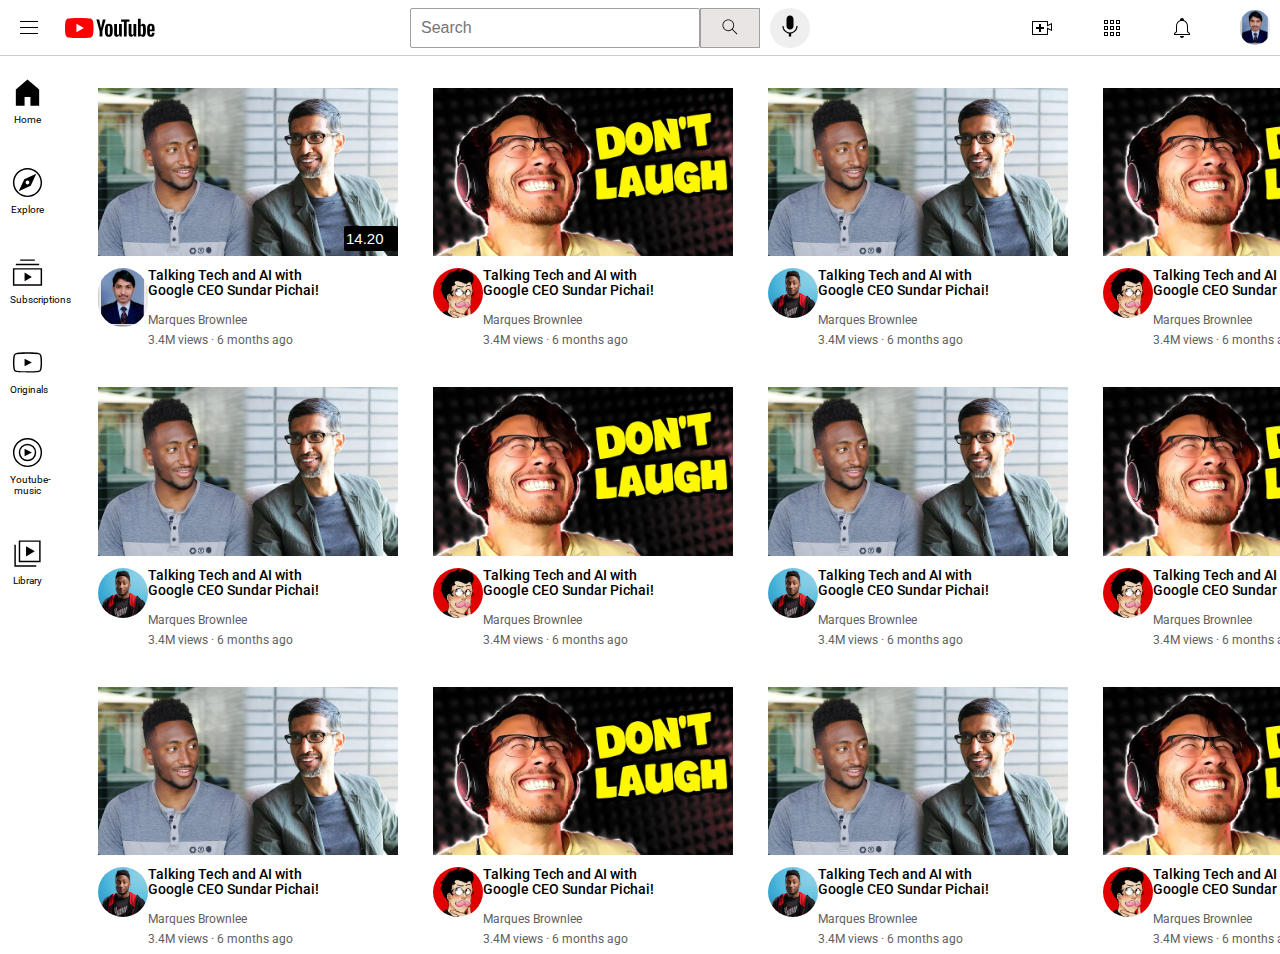
<file: index.html>
<!DOCTYPE html>
<html lang="en">
<head>
    <meta charset="UTF-8">
    <meta http-equiv="X-UA-Compatible" content="IE=edge">
    <meta name="viewport" content="width=device-width, initial-scale=1.0">
    <title>Document</title>

<link rel="preconnect" href="https://fonts.googleapis.com">
<link rel="preconnect" href="https://fonts.gstatic.com" crossorigin>
<link href="https://fonts.googleapis.com/css2?family=Roboto:wght@400;500;700&display=swap" rel="stylesheet">
<link rel="stylesheet" href="Styles/Video.css">
<link rel="stylesheet" href="Styles/Header.css">
   
</head>

<body class="body" style="padding-top: 80px; padding-left: 90px;">

   <div class="Header">
      <div class="Left">
         <img class="Hamb" src="thumbnail\hamburger-menu.svg">
         <img class="Menu" src="thumbnail\youtube-logo.svg">
      </div>

      <div class="Middle">
         <input class="Search-bar" type="text" placeholder="Search">
         <button class="Search-button">
            <img class="Search-image" src="thumbnail/search.svg" alt="">
         </button>
         <button class="Voice-Search">
            <img src="thumbnail/voice-search-icon.svg">
         </button>
      </div>

      <div class="Right">
         <img class="Upload" src="thumbnail/upload.svg">
         <img class="apps" src="thumbnail/youtube-apps.svg">
         <img class="notification" src="thumbnail/notifications.svg">
         <img Class="Profile" src="thumbnail/arphoto-1.jpg">
      </div>
   </div>

   <div class="Sidebar">
   
      <div class="s1">
         <img src="thumbnail/home.svg">
         <p class="T1">Home</p>
      </div>
      <div class="s1">
         <img src="thumbnail/explore.svg">
         <p class="T1">Explore</p>
      </div>
      <div class="s1">
         <img src="thumbnail/subscriptions.svg">
         <p class="T1">Subscriptions</p>
      </div>

      <div class="s1">
         <img src="thumbnail/originals.svg">
         <p class="T1">Originals</p>
      </div>

      <div class="s1">
         <img src="thumbnail/youtube-music.svg">
         <p class="T1">Youtube-music</p>
      </div>
      <div class="s1">
         <img src="thumbnail/library.svg">
         <p class="T1">Library</p>
      </div>
   </div>

   <div class="Maindiv" style="display: grid; grid-template-columns: 1fr 1fr 1fr 1fr; column-gap: 20px; row-gap: 40px;">
   
      <div class="Video-priveiw">
         <div class="Thumbnail-row">
            <img class="thumbnail" src="thumbnail\thumbnail-1.webp">
            <div class="Video-time">14.20</div>
         </div>
         <div class="Video-info-grid">
            <div class="Channel-picture">
               <img class="Profile-Picture" src="thumbnail\arphoto-1.jpg">
            </div>
            <div class="Video-info">
               <P class="Video-Title"> Talking Tech and AI with Google CEO Sundar Pichai!</P>
               <p class="Video-Author">Marques Brownlee</p>
               <p class="Video-stats">3.4M views · 6 months ago</p>
            </div>
         </div>
      </div>

      <div class="Video-priveiw">
         <div class="Thumbnail-row">
            <img class="thumbnail" src="thumbnail\thumbnail-2.webp">
         </div>
         <div class="Video-info-grid">
            <div class="Channel-picture">
               <img class="Profile-Picture" src="thumbnail\channel-2.jpeg">
            </div>
            <div class="Video-info">
               <P class="Video-Title"> Talking Tech and AI with Google CEO Sundar Pichai!</P>
               <p class="Video-Author">Marques Brownlee</p>
               <p class="Video-stats">3.4M views · 6 months ago</p>
            </div>
         </div>
      </div>

      <div class="Video-priveiw">
         <div class="Thumbnail-row">
            <img class="thumbnail" src="thumbnail\thumbnail-1.webp">
         </div>
         <div class="Video-info-grid">
            <div class="Channel-picture">
               <img class="Profile-Picture" src="thumbnail\channel-1.jpeg">
            </div>
            <div class="Video-info">
               <P class="Video-Title"> Talking Tech and AI with Google CEO Sundar Pichai!</P>
               <p class="Video-Author">Marques Brownlee</p>
               <p class="Video-stats">3.4M views · 6 months ago</p>
            </div>
         </div>
      </div>

      <div class="Video-priveiw">
         <div class="Thumbnail-row">
            <img class="thumbnail" src="thumbnail\thumbnail-2.webp">
         </div>
         <div class="Video-info-grid">
            <div class="Channel-picture">
               <img class="Profile-Picture" src="thumbnail\channel-2.jpeg">
            </div>
            <div class="Video-info">
               <P class="Video-Title"> Talking Tech and AI with Google CEO Sundar Pichai!</P>
               <p class="Video-Author">Marques Brownlee</p>
               <p class="Video-stats">3.4M views · 6 months ago</p>
            </div>
         </div>
      </div>





      <div class="Video-priveiw">
         <div class="Thumbnail-row">
            <img class="thumbnail" src="thumbnail\thumbnail-1.webp">
         </div>
         <div class="Video-info-grid">
            <div class="Channel-picture">
               <img class="Profile-Picture" src="thumbnail\channel-1.jpeg">
            </div>
            <div class="Video-info">
               <P class="Video-Title"> Talking Tech and AI with Google CEO Sundar Pichai!</P>
               <p class="Video-Author">Marques Brownlee</p>
               <p class="Video-stats">3.4M views · 6 months ago</p>
            </div>
         </div>
      </div>

      <div class="Video-priveiw">
         <div class="Thumbnail-row">
            <img class="thumbnail" src="thumbnail\thumbnail-2.webp">
         </div>
         <div class="Video-info-grid">
            <div class="Channel-picture">
               <img class="Profile-Picture" src="thumbnail\channel-2.jpeg">
            </div>
            <div class="Video-info">
               <P class="Video-Title"> Talking Tech and AI with Google CEO Sundar Pichai!</P>
               <p class="Video-Author">Marques Brownlee</p>
               <p class="Video-stats">3.4M views · 6 months ago</p>
            </div>
         </div>
      </div>

      <div class="Video-priveiw">
         <div class="Thumbnail-row">
            <img class="thumbnail" src="thumbnail\thumbnail-1.webp">
         </div>
         <div class="Video-info-grid">
            <div class="Channel-picture">
               <img class="Profile-Picture" src="thumbnail\channel-1.jpeg">
            </div>
            <div class="Video-info">
               <P class="Video-Title"> Talking Tech and AI with Google CEO Sundar Pichai!</P>
               <p class="Video-Author">Marques Brownlee</p>
               <p class="Video-stats">3.4M views · 6 months ago</p>
            </div>
         </div>
      </div>


      <div class="Video-priveiw">
         <div class="Thumbnail-row">
            <img class="thumbnail" src="thumbnail\thumbnail-2.webp">
         </div>
         <div class="Video-info-grid">
            <div class="Channel-picture">
               <img class="Profile-Picture" src="thumbnail\channel-2.jpeg">
            </div>
            <div class="Video-info">
               <P class="Video-Title"> Talking Tech and AI with Google CEO Sundar Pichai!</P>
               <p class="Video-Author">Marques Brownlee</p>
               <p class="Video-stats">3.4M views · 6 months ago</p>
            </div>
         </div>
      </div>








      <div class="Video-priveiw">
         <div class="Thumbnail-row">
            <img class="thumbnail" src="thumbnail\thumbnail-1.webp">
         </div>
         <div class="Video-info-grid">
            <div class="Channel-picture">
               <img class="Profile-Picture" src="thumbnail\channel-1.jpeg">
            </div>
            <div class="Video-info">
               <P class="Video-Title"> Talking Tech and AI with Google CEO Sundar Pichai!</P>
               <p class="Video-Author">Marques Brownlee</p>
               <p class="Video-stats">3.4M views · 6 months ago</p>
            </div>
         </div>
      </div>

      <div class="Video-priveiw">
         <div class="Thumbnail-row">
            <img class="thumbnail" src="thumbnail\thumbnail-2.webp">
         </div>
         <div class="Video-info-grid">
            <div class="Channel-picture">
               <img class="Profile-Picture" src="thumbnail\channel-2.jpeg">
            </div>
            <div class="Video-info">
               <P class="Video-Title"> Talking Tech and AI with Google CEO Sundar Pichai!</P>
               <p class="Video-Author">Marques Brownlee</p>
               <p class="Video-stats">3.4M views · 6 months ago</p>
            </div>
         </div>
      </div>

      <div class="Video-priveiw">
         <div class="Thumbnail-row">
            <img class="thumbnail" src="thumbnail\thumbnail-1.webp">
         </div>
         <div class="Video-info-grid">
            <div class="Channel-picture">
               <img class="Profile-Picture" src="thumbnail\channel-1.jpeg">
            </div>
            <div class="Video-info">
               <P class="Video-Title"> Talking Tech and AI with Google CEO Sundar Pichai!</P>
               <p class="Video-Author">Marques Brownlee</p>
               <p class="Video-stats">3.4M views · 6 months ago</p>
            </div>
         </div>
      </div>


      <div class="Video-priveiw">
         <div class="Thumbnail-row">
            <img class="thumbnail" src="thumbnail\thumbnail-2.webp">
         </div>
         <div class="Video-info-grid">
            <div class="Channel-picture">
               <img class="Profile-Picture" src="thumbnail\channel-2.jpeg">
            </div>
            <div class="Video-info">
               <P class="Video-Title"> Talking Tech and AI with Google CEO Sundar Pichai!</P>
               <p class="Video-Author">Marques Brownlee</p>
               <p class="Video-stats">3.4M views · 6 months ago</p>
            </div>
         </div>
      </div>

   </div>



</body>

</html>
</file>
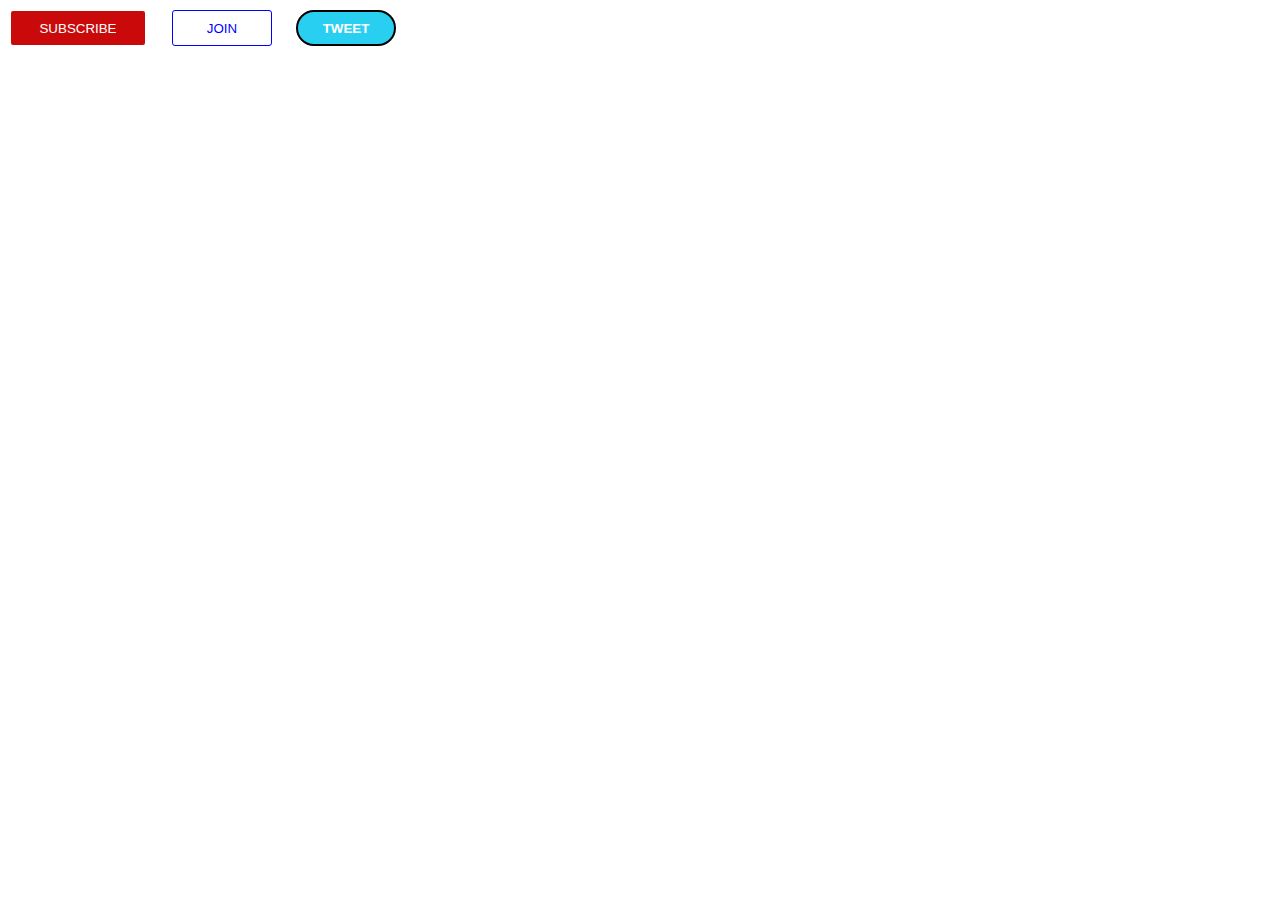
<file: Buttons.html>
<!DOCTYPE html>
<html lang="en">
<head>
    <meta charset="UTF-8">
    <meta http-equiv="X-UA-Compatible" content="IE=edge">
    <meta name="viewport" content="width=device-width, initial-scale=1.0">
    <title>Document</title>

    <style>
        .b1
        {
            background-color: rgb(202, 10, 10);
            color: white;
            border: solid;
            width: 140PX;
            height: 40PX;
            margin-right: 20px;
            border-radius: 5px;
            cursor: pointer;
            transition: opacity 0.1s;
           

            
        }

        .b1:hover
        {
            opacity: 0.8;
        }

        .b1:active
        {
           opacity: 0.5;
        }

       
        .b2
        {
            background-color: white;
            width: 100px;
            height: 36px;
            color: blue;
            border-color: blue;
            border-style: solid;
            border-width: 1px;
            border-radius: 3px;
            border-style: solid;
            cursor: pointer;
            margin-right: 20px;
            transition: background-color 1s;
           

        }

        .b2:hover
        {
            background-color: blue;
            color: white;
        }

        .b2:active
        {
            opacity: 0.7;
        }

        .b3
        {
          width: 100px;
          height: 36px;
          color: white;
          background-color: rgb(40, 207, 240);
          border-radius: 18px;
          border-style: solid;
          font-weight: bold;
          cursor: pointer;
        
        }
        .b3:hover
        {
            box-shadow: 5px 5px 10px rgba(0,0,0,0.15);
        }
    </style>
</head>



<body>
    <button class="b1">
        SUBSCRIBE
    </button>
    <button class="b2">
        JOIN
    </button>
    <button class="b3">
        TWEET
    </button>
</body>

</html>
</file>
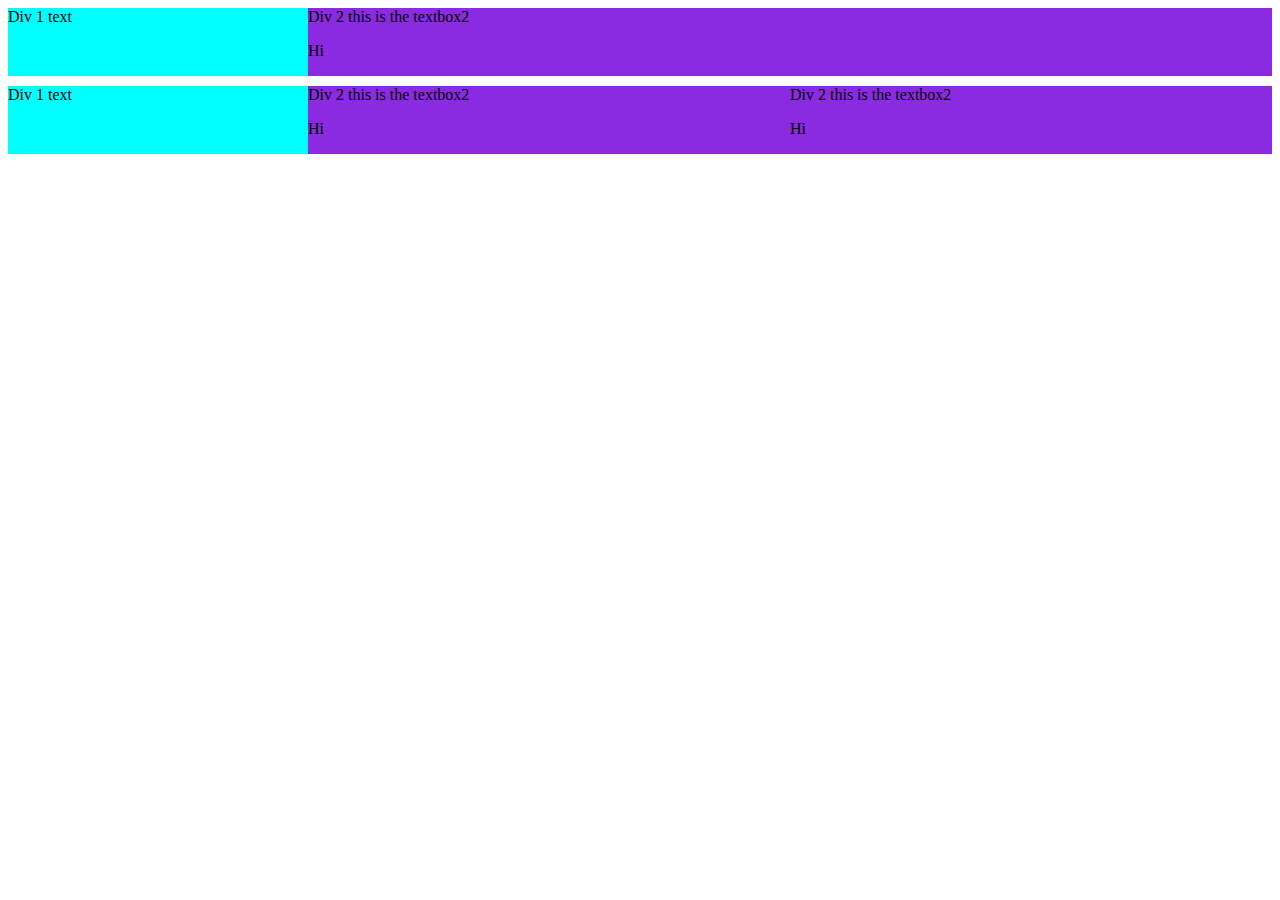
<file: flexbox.html>
<!DOCTYPE html>
<html lang="en">
<head>
    <meta charset="UTF-8">
    <meta http-equiv="X-UA-Compatible" content="IE=edge">
    <meta name="viewport" content="width=device-width, initial-scale=1.0">
    <title>Document</title>
</head>
<body>
    <div style="display: flex; flex-direction: row; margin-bottom: 10px;">
        <div style="background-color: aqua; width: 300px;">Div 1 text
        </div>
        <div style="background-color: blueviolet; flex: 1;">Div 2 this is the textbox2<p>Hi</p>
        </div>
    </div>

    <div style="display: flex; flex-direction: row;">
        <div style="background-color: aqua; width: 300px;">Div 1 text
        </div>
        <div style="background-color: blueviolet; flex: 1;">Div 2 this is the textbox2<p>Hi</p>
        </div>

        <div style="background-color: blueviolet; flex: 1;">Div 2 this is the textbox2<p>Hi</p>
        </div>
    </div>

</body>
</html>
</file>
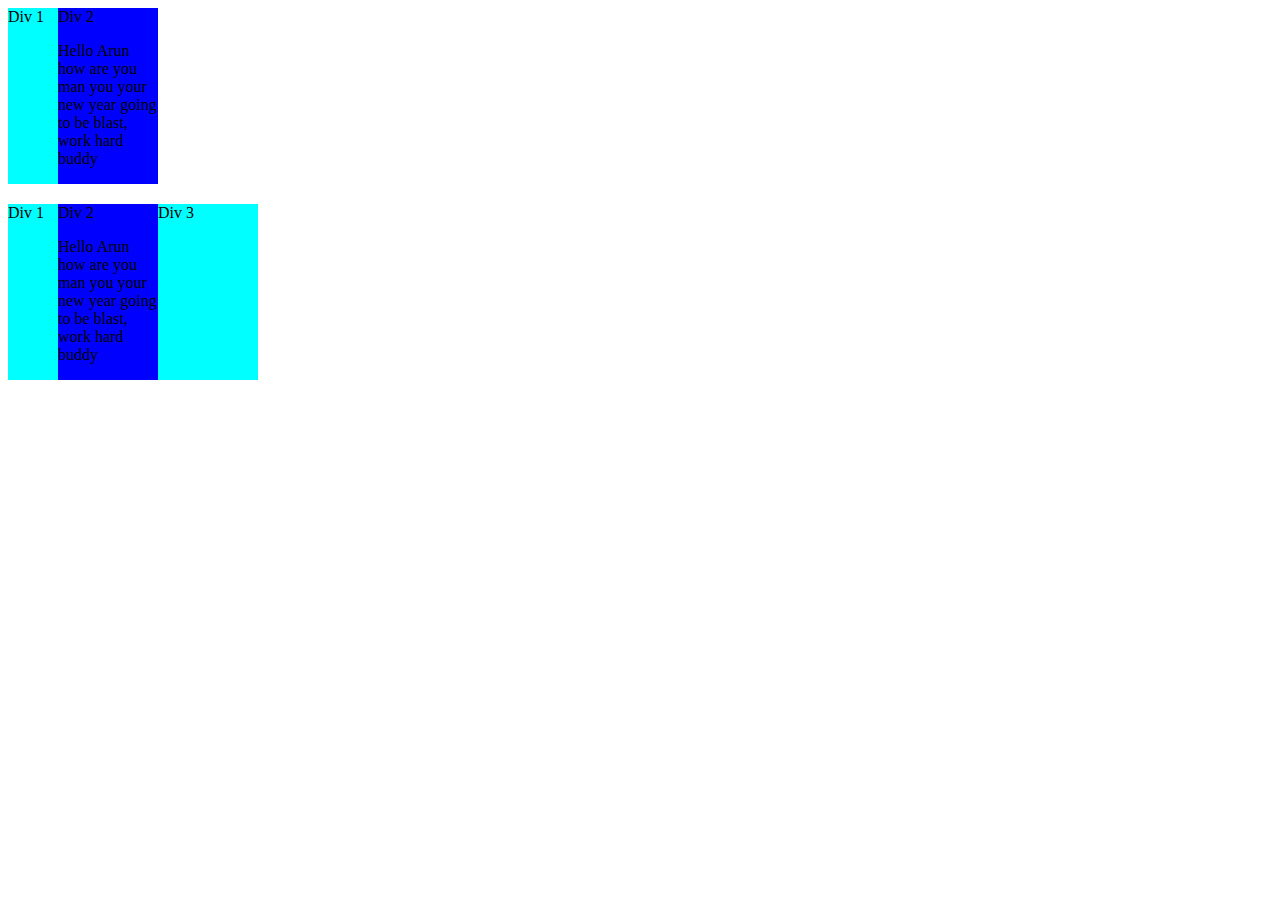
<file: Grid.html>
<!DOCTYPE html>
<html lang="en">
<head>
    <meta charset="UTF-8">
    <meta http-equiv="X-UA-Compatible" content="IE=edge">
    <meta name="viewport" content="width=device-width, initial-scale=1.0">
    <title>Grid</title>
</head>
<body>
    <div style="display: grid; grid-template-columns: 50px 100px; margin-bottom: 20px;">
        <div style="background-color: aqua;">Div 1</div>
        <div style="background-color: blue;">Div 2

            <p>Hello Arun how are you man you your new year going to be blast, work hard buddy</p>
        </div>
    </div>

    <div style="display: grid; grid-template-columns: 50px 100px 100px;">
        <div style="background-color: aqua;">Div 1</div>
        <div style="background-color: blue;">Div 2

            <p>Hello Arun how are you man you your new year going to be blast, work hard buddy</p>
        </div>
        <div style="background-color: aqua;">Div 3</div>
       
    </div>
</body>
</html>
</file>
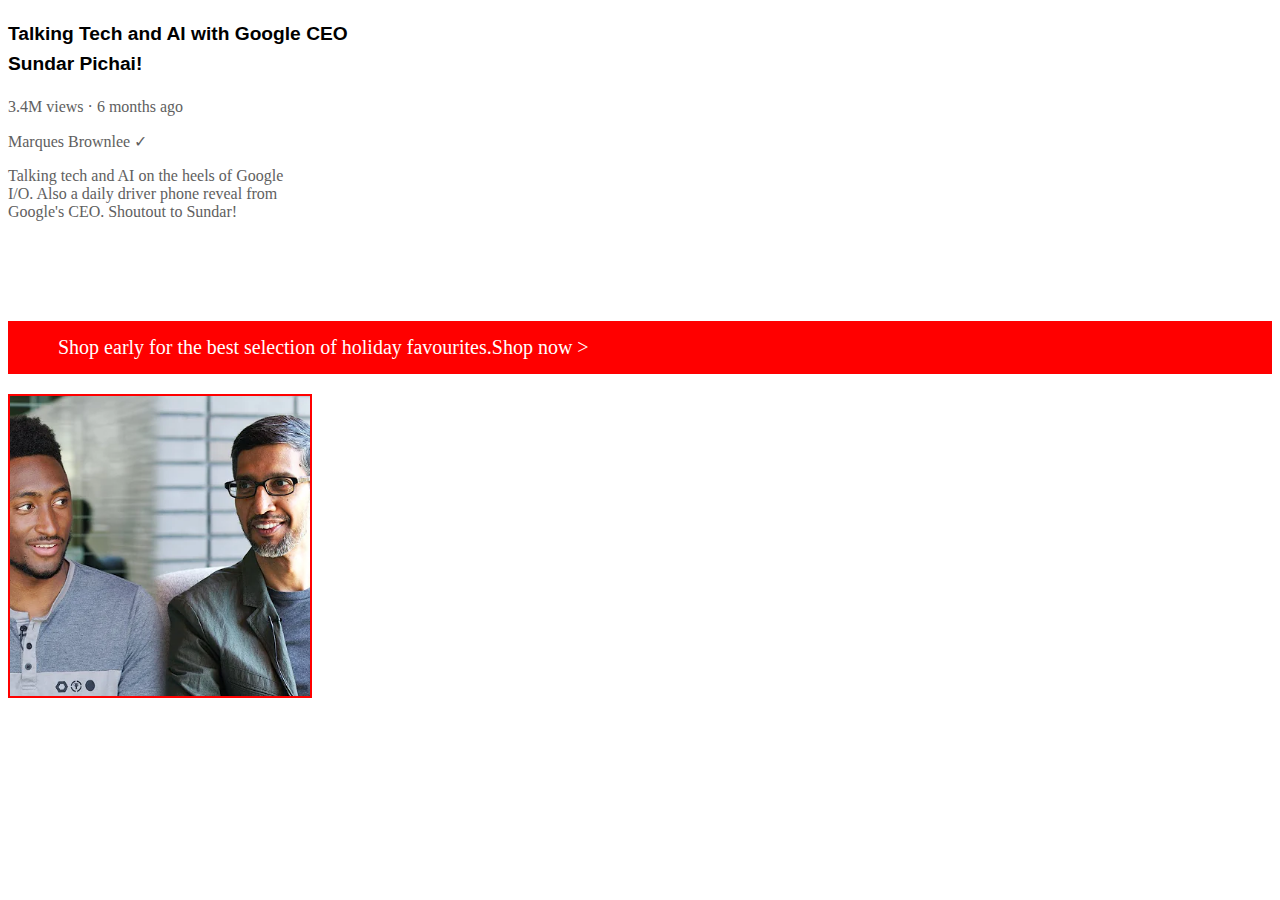
<file: Text.html>
<!DOCTYPE html>
<html lang="en">
<head>
    <meta charset="UTF-8">
    <meta http-equiv="X-UA-Compatible" content="IE=edge">
    <meta name="viewport" content="width=device-width, initial-scale=1.0">
    <title>Document</title>
    <style>
        .t1
        {
            font-size: larger;
            font-family: arial;
            font-weight: bold;
            width: 400px;
            line-height: 30px;
           
        }

        .t3
        {
            width: 300px;
            color: rgb(96, 96,96);
            
        }

        .T4
        {
            background-color: RED;
            padding-top: 15PX;
            padding-bottom: 15PX;
            color: white;
            font-size: 20PX;
            align-content: center;
            padding-left: 50PX;
        }

        .t5:hover
        {
            text-decoration: underline;
            padding-left: 5px;

        }

        .image
        {
            width: 300px;
            height: 300px;
            border: 2px;;
            border-color: red;
            object-fit:cover;
            border-style: solid;

        }
    </style>
</head>
<body>
    <p class="t1">Talking Tech and AI with Google CEO Sundar Pichai!</p>
    <p class="t3">3.4M views · 6 months ago</p>
    <p class="t3">Marques Brownlee ✓</p>

    <p class="t3" style="margin-bottom: 100PX;">Talking tech and AI on the heels of Google I/O. Also a daily driver phone reveal from Google's CEO. Shoutout to Sundar!</p>

    <p class="T4">Shop early for the best selection of holiday favourites.<span class="t5">Shop now ></span> </p>

    <img class="image" src="thumbnail/thumbnail-1.webp">


</body>
</html>
</file>
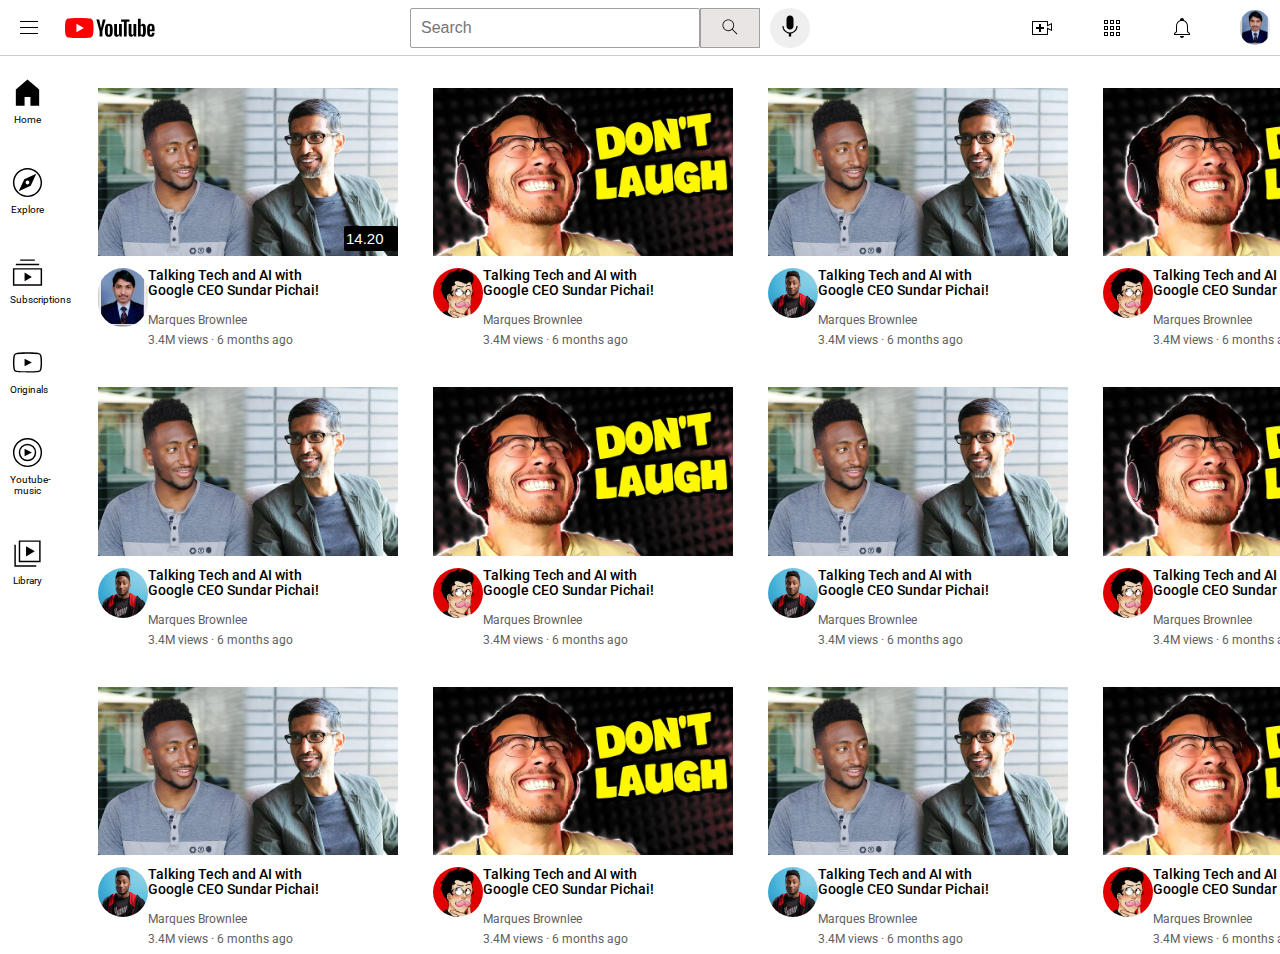
<file: Youtube.html>
<!DOCTYPE html>
<html lang="en">
<head>
    <meta charset="UTF-8">
    <meta http-equiv="X-UA-Compatible" content="IE=edge">
    <meta name="viewport" content="width=device-width, initial-scale=1.0">
    <title>Document</title>

<link rel="preconnect" href="https://fonts.googleapis.com">
<link rel="preconnect" href="https://fonts.gstatic.com" crossorigin>
<link href="https://fonts.googleapis.com/css2?family=Roboto:wght@400;500;700&display=swap" rel="stylesheet">
<link rel="stylesheet" href="Styles/Video.css">
<link rel="stylesheet" href="Styles/Header.css">
   
</head>

<body class="body" style="padding-top: 80px; padding-left: 90px;">

   <div class="Header">
      <div class="Left">
         <img class="Hamb" src="thumbnail\hamburger-menu.svg">
         <img class="Menu" src="thumbnail\youtube-logo.svg">
      </div>

      <div class="Middle">
         <input class="Search-bar" type="text" placeholder="Search">
         <button class="Search-button">
            <img class="Search-image" src="thumbnail/search.svg" alt="">
         </button>
         <button class="Voice-Search">
            <img src="thumbnail/voice-search-icon.svg">
         </button>
      </div>

      <div class="Right">
         <img class="Upload" src="thumbnail/upload.svg">
         <img class="apps" src="thumbnail/youtube-apps.svg">
         <img class="notification" src="thumbnail/notifications.svg">
         <img Class="Profile" src="thumbnail/arphoto-1.jpg">
      </div>
   </div>

   <div class="Sidebar">
   
      <div class="s1">
         <img src="thumbnail/home.svg">
         <p class="T1">Home</p>
      </div>
      <div class="s1">
         <img src="thumbnail/explore.svg">
         <p class="T1">Explore</p>
      </div>
      <div class="s1">
         <img src="thumbnail/subscriptions.svg">
         <p class="T1">Subscriptions</p>
      </div>

      <div class="s1">
         <img src="thumbnail/originals.svg">
         <p class="T1">Originals</p>
      </div>

      <div class="s1">
         <img src="thumbnail/youtube-music.svg">
         <p class="T1">Youtube-music</p>
      </div>
      <div class="s1">
         <img src="thumbnail/library.svg">
         <p class="T1">Library</p>
      </div>
   </div>

   <div class="Maindiv" style="display: grid; grid-template-columns: 1fr 1fr 1fr 1fr; column-gap: 20px; row-gap: 40px;">
   
      <div class="Video-priveiw">
         <div class="Thumbnail-row">
            <img class="thumbnail" src="thumbnail\thumbnail-1.webp">
            <div class="Video-time">14.20</div>
         </div>
         <div class="Video-info-grid">
            <div class="Channel-picture">
               <img class="Profile-Picture" src="thumbnail\arphoto-1.jpg">
            </div>
            <div class="Video-info">
               <P class="Video-Title"> Talking Tech and AI with Google CEO Sundar Pichai!</P>
               <p class="Video-Author">Marques Brownlee</p>
               <p class="Video-stats">3.4M views · 6 months ago</p>
            </div>
         </div>
      </div>

      <div class="Video-priveiw">
         <div class="Thumbnail-row">
            <img class="thumbnail" src="thumbnail\thumbnail-2.webp">
         </div>
         <div class="Video-info-grid">
            <div class="Channel-picture">
               <img class="Profile-Picture" src="thumbnail\channel-2.jpeg">
            </div>
            <div class="Video-info">
               <P class="Video-Title"> Talking Tech and AI with Google CEO Sundar Pichai!</P>
               <p class="Video-Author">Marques Brownlee</p>
               <p class="Video-stats">3.4M views · 6 months ago</p>
            </div>
         </div>
      </div>

      <div class="Video-priveiw">
         <div class="Thumbnail-row">
            <img class="thumbnail" src="thumbnail\thumbnail-1.webp">
         </div>
         <div class="Video-info-grid">
            <div class="Channel-picture">
               <img class="Profile-Picture" src="thumbnail\channel-1.jpeg">
            </div>
            <div class="Video-info">
               <P class="Video-Title"> Talking Tech and AI with Google CEO Sundar Pichai!</P>
               <p class="Video-Author">Marques Brownlee</p>
               <p class="Video-stats">3.4M views · 6 months ago</p>
            </div>
         </div>
      </div>

      <div class="Video-priveiw">
         <div class="Thumbnail-row">
            <img class="thumbnail" src="thumbnail\thumbnail-2.webp">
         </div>
         <div class="Video-info-grid">
            <div class="Channel-picture">
               <img class="Profile-Picture" src="thumbnail\channel-2.jpeg">
            </div>
            <div class="Video-info">
               <P class="Video-Title"> Talking Tech and AI with Google CEO Sundar Pichai!</P>
               <p class="Video-Author">Marques Brownlee</p>
               <p class="Video-stats">3.4M views · 6 months ago</p>
            </div>
         </div>
      </div>





      <div class="Video-priveiw">
         <div class="Thumbnail-row">
            <img class="thumbnail" src="thumbnail\thumbnail-1.webp">
         </div>
         <div class="Video-info-grid">
            <div class="Channel-picture">
               <img class="Profile-Picture" src="thumbnail\channel-1.jpeg">
            </div>
            <div class="Video-info">
               <P class="Video-Title"> Talking Tech and AI with Google CEO Sundar Pichai!</P>
               <p class="Video-Author">Marques Brownlee</p>
               <p class="Video-stats">3.4M views · 6 months ago</p>
            </div>
         </div>
      </div>

      <div class="Video-priveiw">
         <div class="Thumbnail-row">
            <img class="thumbnail" src="thumbnail\thumbnail-2.webp">
         </div>
         <div class="Video-info-grid">
            <div class="Channel-picture">
               <img class="Profile-Picture" src="thumbnail\channel-2.jpeg">
            </div>
            <div class="Video-info">
               <P class="Video-Title"> Talking Tech and AI with Google CEO Sundar Pichai!</P>
               <p class="Video-Author">Marques Brownlee</p>
               <p class="Video-stats">3.4M views · 6 months ago</p>
            </div>
         </div>
      </div>

      <div class="Video-priveiw">
         <div class="Thumbnail-row">
            <img class="thumbnail" src="thumbnail\thumbnail-1.webp">
         </div>
         <div class="Video-info-grid">
            <div class="Channel-picture">
               <img class="Profile-Picture" src="thumbnail\channel-1.jpeg">
            </div>
            <div class="Video-info">
               <P class="Video-Title"> Talking Tech and AI with Google CEO Sundar Pichai!</P>
               <p class="Video-Author">Marques Brownlee</p>
               <p class="Video-stats">3.4M views · 6 months ago</p>
            </div>
         </div>
      </div>


      <div class="Video-priveiw">
         <div class="Thumbnail-row">
            <img class="thumbnail" src="thumbnail\thumbnail-2.webp">
         </div>
         <div class="Video-info-grid">
            <div class="Channel-picture">
               <img class="Profile-Picture" src="thumbnail\channel-2.jpeg">
            </div>
            <div class="Video-info">
               <P class="Video-Title"> Talking Tech and AI with Google CEO Sundar Pichai!</P>
               <p class="Video-Author">Marques Brownlee</p>
               <p class="Video-stats">3.4M views · 6 months ago</p>
            </div>
         </div>
      </div>








      <div class="Video-priveiw">
         <div class="Thumbnail-row">
            <img class="thumbnail" src="thumbnail\thumbnail-1.webp">
         </div>
         <div class="Video-info-grid">
            <div class="Channel-picture">
               <img class="Profile-Picture" src="thumbnail\channel-1.jpeg">
            </div>
            <div class="Video-info">
               <P class="Video-Title"> Talking Tech and AI with Google CEO Sundar Pichai!</P>
               <p class="Video-Author">Marques Brownlee</p>
               <p class="Video-stats">3.4M views · 6 months ago</p>
            </div>
         </div>
      </div>

      <div class="Video-priveiw">
         <div class="Thumbnail-row">
            <img class="thumbnail" src="thumbnail\thumbnail-2.webp">
         </div>
         <div class="Video-info-grid">
            <div class="Channel-picture">
               <img class="Profile-Picture" src="thumbnail\channel-2.jpeg">
            </div>
            <div class="Video-info">
               <P class="Video-Title"> Talking Tech and AI with Google CEO Sundar Pichai!</P>
               <p class="Video-Author">Marques Brownlee</p>
               <p class="Video-stats">3.4M views · 6 months ago</p>
            </div>
         </div>
      </div>

      <div class="Video-priveiw">
         <div class="Thumbnail-row">
            <img class="thumbnail" src="thumbnail\thumbnail-1.webp">
         </div>
         <div class="Video-info-grid">
            <div class="Channel-picture">
               <img class="Profile-Picture" src="thumbnail\channel-1.jpeg">
            </div>
            <div class="Video-info">
               <P class="Video-Title"> Talking Tech and AI with Google CEO Sundar Pichai!</P>
               <p class="Video-Author">Marques Brownlee</p>
               <p class="Video-stats">3.4M views · 6 months ago</p>
            </div>
         </div>
      </div>


      <div class="Video-priveiw">
         <div class="Thumbnail-row">
            <img class="thumbnail" src="thumbnail\thumbnail-2.webp">
         </div>
         <div class="Video-info-grid">
            <div class="Channel-picture">
               <img class="Profile-Picture" src="thumbnail\channel-2.jpeg">
            </div>
            <div class="Video-info">
               <P class="Video-Title"> Talking Tech and AI with Google CEO Sundar Pichai!</P>
               <p class="Video-Author">Marques Brownlee</p>
               <p class="Video-stats">3.4M views · 6 months ago</p>
            </div>
         </div>
      </div>

   </div>



</body>

</html>
</file>
<file: Styles/Video.css>
p{
    font-family: Roboto,Arial;
    margin-top: 0px;
    margin-bottom: 0px;

 }

.thumbnail
{
  width: 300px;
  display: block;
}


.Video-Title
{
 margin-top: 0;
 font-size: 14px;
 font-weight: 500;
 line-height: 15px;
 margin-bottom: 15px;
}

.Video-Author
{
  font-size: 12px;
  color: rgb(96,96,96);
  margin-bottom: 6px;
}

.Video-stats
{
 font-size: 12px;
  color: rgb(96,96,96);
  
}

.Video-priveiw
{
 display:inline-block;
 width: 300px;
 vertical-align: top;
 margin-right: 15px;
}

.Video-info
{
 
 width: 200px;
 
}

.Channel-picture
{
 
}

.Profile-Picture
{
 width: 100%;
 border-radius: 25px;

}

.Thumbnail-row
{

 position: relative;
 margin-bottom: 12px;
}

.Video-info-grid
{
 display: grid;
 grid-template-columns: 50px 1fr;
}

.Header
{
 display: flex;
 flex-direction: row;
}


.Video-time
{
    color: white;
    width: 50px;
    background-color: black;
    position: absolute;
    bottom: 5px;
    right: 0;
    font-family: arial;
    font-size: 15px;
    padding-left: 2px;
    padding-right: 2px;
    padding-top: 4px;
    padding-bottom: 4px;
    border-radius: 2px;

}
</file>
<file: Styles/Header.css>
.Header
{
    height: 55px;
    display: flex;
    flex-direction: row;
    justify-content: space-between;
    position: fixed;
    top: 0;
    left: 0;
    right: 0;
    background-color: white;
    border-bottom-width: 1px;
    border-bottom-style: solid;
    border-bottom-color: rgb(206, 203, 203);
    z-index: 100;
}

.Left
{
    
   
    display: flex;
    align-items: center;
    margin-left: 15px;
  
   
}

.Hamb
{
    height: 24px;
    margin-left: 2px;
    margin-right: 24px;

    
}

.Menu
{
    height: 20px;
}
.Middle
{
    
    flex: 1;
    margin-left: 70px;
    margin-right: 35px;
    max-width: 400px;
    display: flex;
    align-items: center;
}

.Search-bar
{
    flex: 1;
    height: 36px;
    padding-left: 10px;
    font-size: 16px;
    border-width: 1px;
    border-style: solid;
    border-color: rgb(161, 160, 160);
    border-radius: 2px;
}

.Search-bar::placeholder
{
    font-family:arial;
    font-size: 16px;
}

.Search-button
{
    height: 40px;
    width: 60px;
    background-color: #eae5e5;
    border-width: 0.5px;
    border-style: solid;
    border-color: rgb(161, 160, 160);
    margin-right: 10px;
   
}

.Search-image
{
    width: 20px;
    padding-top: 2px;
    
}

.Voice-Search
{
    height: 40px;
    width: 40px;
    border-radius: 20px;
    border-width: 0px;
}

.Right
{
  
    width: 250px;
    display: flex;
    align-items: center;
    justify-content: space-between;
}


.Upload
{
    width: 24px;
}

.apps
{
    width: 24px;
}

.notification
{
    width: 24px;
}

.Profile
{
    width: 30px;
    border-radius: 30px;
    margin-right: 10px;
    align-content: center;
}


.Sidebar
{
    position: fixed;
    left: 0;
    width: 75px;
    top: 55px;
    bottom: 0;
    background-color: white;
    justify-content: space-between;
    

}


.s1
{
    margin-top: 20px;
    margin-bottom: 40px;
    width: 35px;
    margin-left: 10px;
    margin-right: 0;
    align-content: center;


}

.s1:hover
{
    background-color: rgb(239, 236, 236);
}

.T1
{
    font-size: 10px;
    text-align: center;
}
</file>
